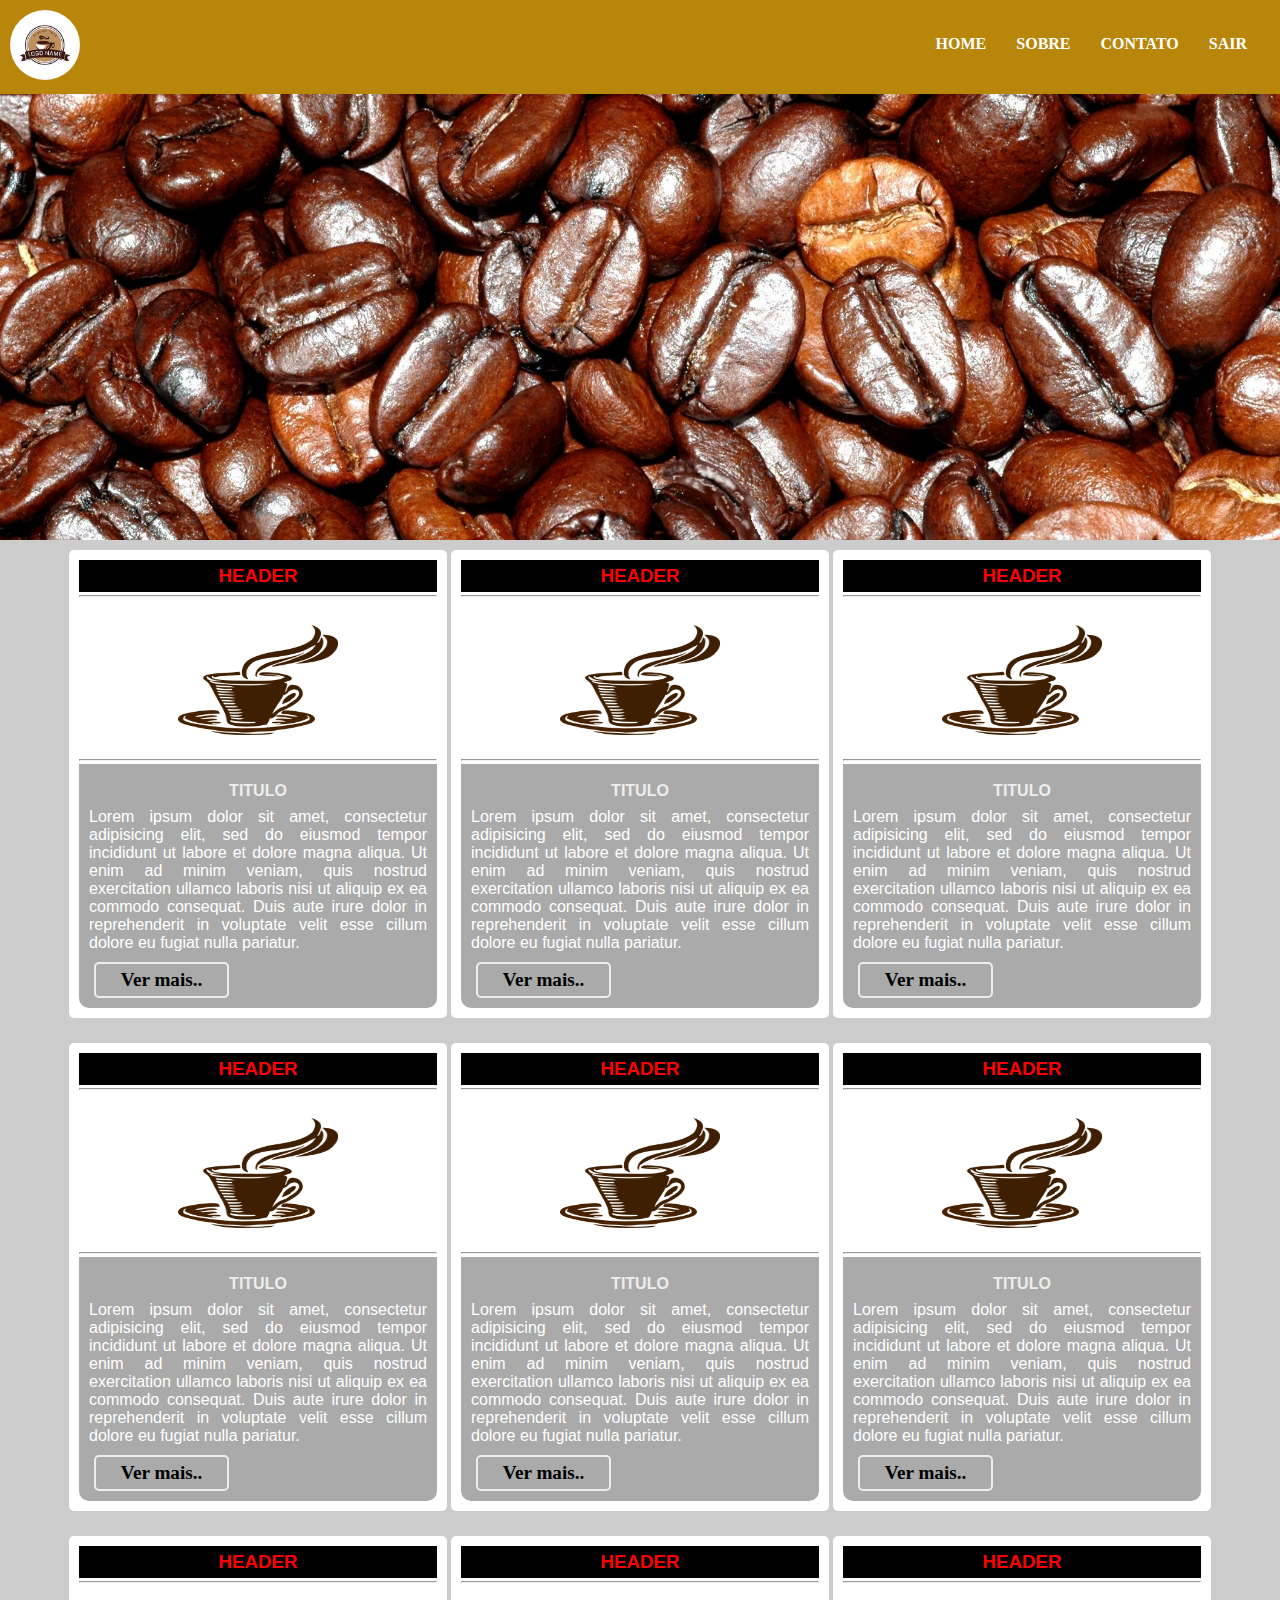
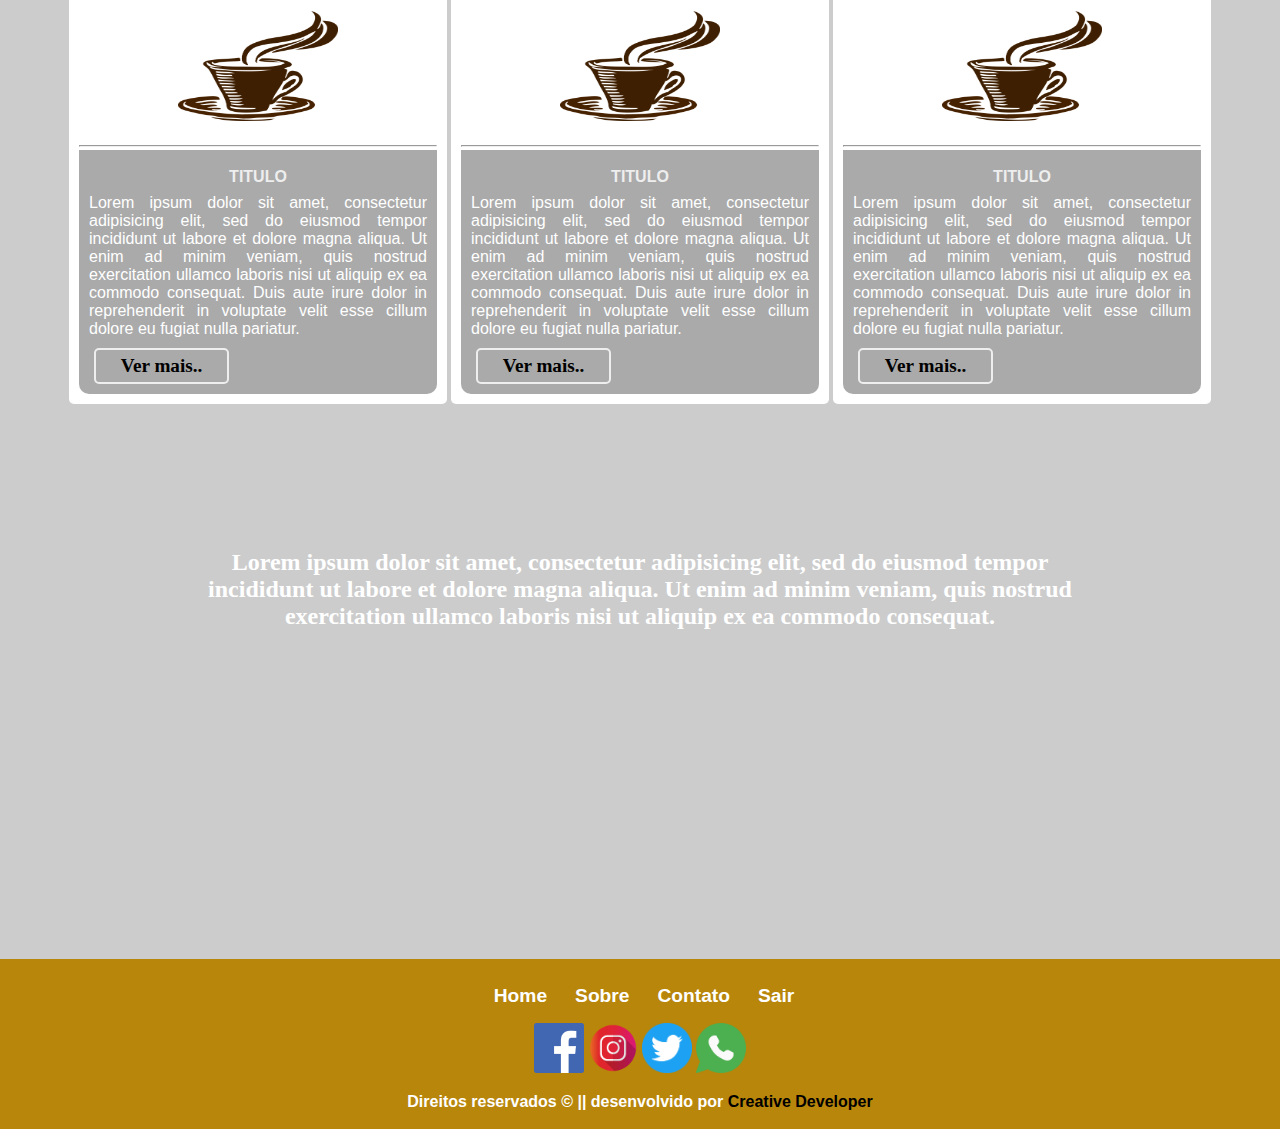
<file: Cafeteria/index.html>
<!DOCTYPE html>
<html>
    <head>
        <link rel="stylesheet" href="estilos.css">
        <meta name="viewport" content="width=device-width,initial-scale=1.0">
    </head>
    <body>
        <div>
        <nav id="menu">
            <img id="img-logo" src="download.jpg" alt="">
            <ul id="lista-menu">
                <li>HOME</li>
                <li>SOBRE</li>
                <li>CONTATO</li>
                <li>SAIR</li>
            </ul>
            <label id="label-menu" for="check">MENU</label>
            <input type="checkbox" id="check">
            <ul id="menu-mobile">
                <li>HOME</li>
                <li>SOBRE</li>
                <li>CONTATO</li>
                <li>SAIR</li>
            </ul>
        </nav>
        <section id="img-section" class="conteudo">  

        </section>
        <section class="conteudo">
            <article class="container-card">
               <h3 class="titulo-card">HEADER</h3>
               <hr>
               <img class="img-card" src="cafe.png" alt="Imagem do card">
               <hr>
               <div class="conteudo-card">
                <h4 class="titulo-secund-card">TITULO</h4>
                   <p class="text-card">Lorem ipsum dolor sit amet, consectetur adipisicing elit, sed do eiusmod
                   tempor incididunt ut labore et dolore magna aliqua. Ut enim ad minim veniam,
                   quis nostrud exercitation ullamco laboris nisi ut aliquip ex ea commodo
                   consequat. Duis aute irure dolor in reprehenderit in voluptate velit esse
                   cillum dolore eu fugiat nulla pariatur.</p>
                   <a class="link-card" href="">Ver mais..</a>
               </div>
            </article>

             <article class="container-card">
               <h3 class="titulo-card">HEADER</h3>
               <hr>
               <img class="img-card" src="cafe.png" alt="Imagem do card">
               <hr>
               <div class="conteudo-card">
                <h4 class="titulo-secund-card">TITULO</h4>
                   <p class="text-card">Lorem ipsum dolor sit amet, consectetur adipisicing elit, sed do eiusmod
                   tempor incididunt ut labore et dolore magna aliqua. Ut enim ad minim veniam,
                   quis nostrud exercitation ullamco laboris nisi ut aliquip ex ea commodo
                   consequat. Duis aute irure dolor in reprehenderit in voluptate velit esse
                   cillum dolore eu fugiat nulla pariatur.</p>
                    <a class="link-card" href="">Ver mais..</a>
               </div>
            </article>

             <article class="container-card">
               <h3 class="titulo-card">HEADER</h3>
               <hr>
               <img class="img-card" src="cafe.png" alt="Imagem do card">
               <hr>
               <div class="conteudo-card">
                <h4 class="titulo-secund-card">TITULO</h4>
                   <p class="text-card">Lorem ipsum dolor sit amet, consectetur adipisicing elit, sed do eiusmod
                   tempor incididunt ut labore et dolore magna aliqua. Ut enim ad minim veniam,
                   quis nostrud exercitation ullamco laboris nisi ut aliquip ex ea commodo
                   consequat. Duis aute irure dolor in reprehenderit in voluptate velit esse
                   cillum dolore eu fugiat nulla pariatur.</p>
                    <a class="link-card" href="">Ver mais..</a>
               </div>
            </article>            
        </section>    
         <section class="conteudo">
            <article class="container-card">
               <h3 class="titulo-card">HEADER</h3>
               <hr>
               <img class="img-card" src="cafe.png" alt="Imagem do card">
               <hr>
               <div class="conteudo-card">
                <h4 class="titulo-secund-card">TITULO</h4>
                   <p class="text-card">Lorem ipsum dolor sit amet, consectetur adipisicing elit, sed do eiusmod
                   tempor incididunt ut labore et dolore magna aliqua. Ut enim ad minim veniam,
                   quis nostrud exercitation ullamco laboris nisi ut aliquip ex ea commodo
                   consequat. Duis aute irure dolor in reprehenderit in voluptate velit esse
                   cillum dolore eu fugiat nulla pariatur.</p>
                    <a class="link-card" href="">Ver mais..</a>
               </div>
            </article>

             <article class="container-card">
               <h3 class="titulo-card">HEADER</h3>
               <hr>
               <img class="img-card" src="cafe.png" alt="Imagem do card">
               <hr>
               <div class="conteudo-card">
                <h4 class="titulo-secund-card">TITULO</h4>
                   <p class="text-card">Lorem ipsum dolor sit amet, consectetur adipisicing elit, sed do eiusmod
                   tempor incididunt ut labore et dolore magna aliqua. Ut enim ad minim veniam,
                   quis nostrud exercitation ullamco laboris nisi ut aliquip ex ea commodo
                   consequat. Duis aute irure dolor in reprehenderit in voluptate velit esse
                   cillum dolore eu fugiat nulla pariatur.</p>
                    <a class="link-card" href="">Ver mais..</a>
               </div>
            </article>

             <article class="container-card">
               <h3 class="titulo-card">HEADER</h3>
               <hr>
               <img class="img-card" src="cafe.png" alt="Imagem do card">
               <hr>
               <div class="conteudo-card">
                <h4 class="titulo-secund-card">TITULO</h4>
                   <p class="text-card">Lorem ipsum dolor sit amet, consectetur adipisicing elit, sed do eiusmod
                   tempor incididunt ut labore et dolore magna aliqua. Ut enim ad minim veniam,
                   quis nostrud exercitation ullamco laboris nisi ut aliquip ex ea commodo
                   consequat. Duis aute irure dolor in reprehenderit in voluptate velit esse
                   cillum dolore eu fugiat nulla pariatur.</p>
                    <a class="link-card" href="">Ver mais..</a>
               </div>
            </article>            
        </section>    
         <section class="conteudo">
            <article class="container-card">
               <h3 class="titulo-card">HEADER</h3>
               <hr>
               <img class="img-card" src="cafe.png" alt="Imagem do card">
               <hr>
               <div class="conteudo-card">
                <h4 class="titulo-secund-card">TITULO</h4>
                   <p class="text-card">Lorem ipsum dolor sit amet, consectetur adipisicing elit, sed do eiusmod
                   tempor incididunt ut labore et dolore magna aliqua. Ut enim ad minim veniam,
                   quis nostrud exercitation ullamco laboris nisi ut aliquip ex ea commodo
                   consequat. Duis aute irure dolor in reprehenderit in voluptate velit esse
                   cillum dolore eu fugiat nulla pariatur.</p>
                    <a class="link-card" href="">Ver mais..</a>
               </div>
            </article>

             <article class="container-card">
               <h3 class="titulo-card">HEADER</h3>
               <hr>
               <img class="img-card" src="cafe.png" alt="Imagem do card">
               <hr>
               <div class="conteudo-card">
                <h4 class="titulo-secund-card">TITULO</h4>
                   <p class="text-card">Lorem ipsum dolor sit amet, consectetur adipisicing elit, sed do eiusmod
                   tempor incididunt ut labore et dolore magna aliqua. Ut enim ad minim veniam,
                   quis nostrud exercitation ullamco laboris nisi ut aliquip ex ea commodo
                   consequat. Duis aute irure dolor in reprehenderit in voluptate velit esse
                   cillum dolore eu fugiat nulla pariatur.</p>
                    <a class="link-card" href="">Ver mais..</a>
               </div>
            </article>

             <article class="container-card">
               <h3 class="titulo-card">HEADER</h3>
               <hr>
               <img class="img-card" src="cafe.png" alt="Imagem do card">
               <hr>
               <div class="conteudo-card">
                <h4 class="titulo-secund-card">TITULO</h4>
                   <p class="text-card">Lorem ipsum dolor sit amet, consectetur adipisicing elit, sed do eiusmod
                   tempor incididunt ut labore et dolore magna aliqua. Ut enim ad minim veniam,
                   quis nostrud exercitation ullamco laboris nisi ut aliquip ex ea commodo
                   consequat. Duis aute irure dolor in reprehenderit in voluptate velit esse
                   cillum dolore eu fugiat nulla pariatur.</p>
                    <a class="link-card" href="">Ver mais..</a>
               </div>
            </article>                      
        </section>
        <section id="img-section" class="conteudo">  
           <p class="text">Lorem ipsum dolor sit amet, consectetur adipisicing elit, sed do eiusmod
           tempor incididunt ut labore et dolore magna aliqua. Ut enim ad minim veniam,
           quis nostrud exercitation ullamco laboris nisi ut aliquip ex ea commodo
           consequat.</p>
        </section>
        <footer class="footer">
            <ul class="list-footer">
                <li class="link-footer">Home</li>
                <li class="link-footer">Sobre</li>
                <li class="link-footer">Contato</li>
                <li class="link-footer">Sair</li>
            </ul>
        <ul class="list-footer">
            <li class="link-footer-img"><img class="img-footer" src="icone_fecebook.png"></li>
            <li class="link-footer-img"><img class="img-footer" src="icone_instagra.png"></li>
            <li class="link-footer-img"><img class="img-footer" src="icone_twitter.png"></li>
            <li class="link-footer-img"><img class="img-footer" src="icone_whastsapp.png"></li>
        </ul>
            <p class="text-footer">Direitos reservados &copy || desenvolvido por <span class="link-author">Creative Developer</span></p>
        </footer>    
    </body>
</html>
</file>
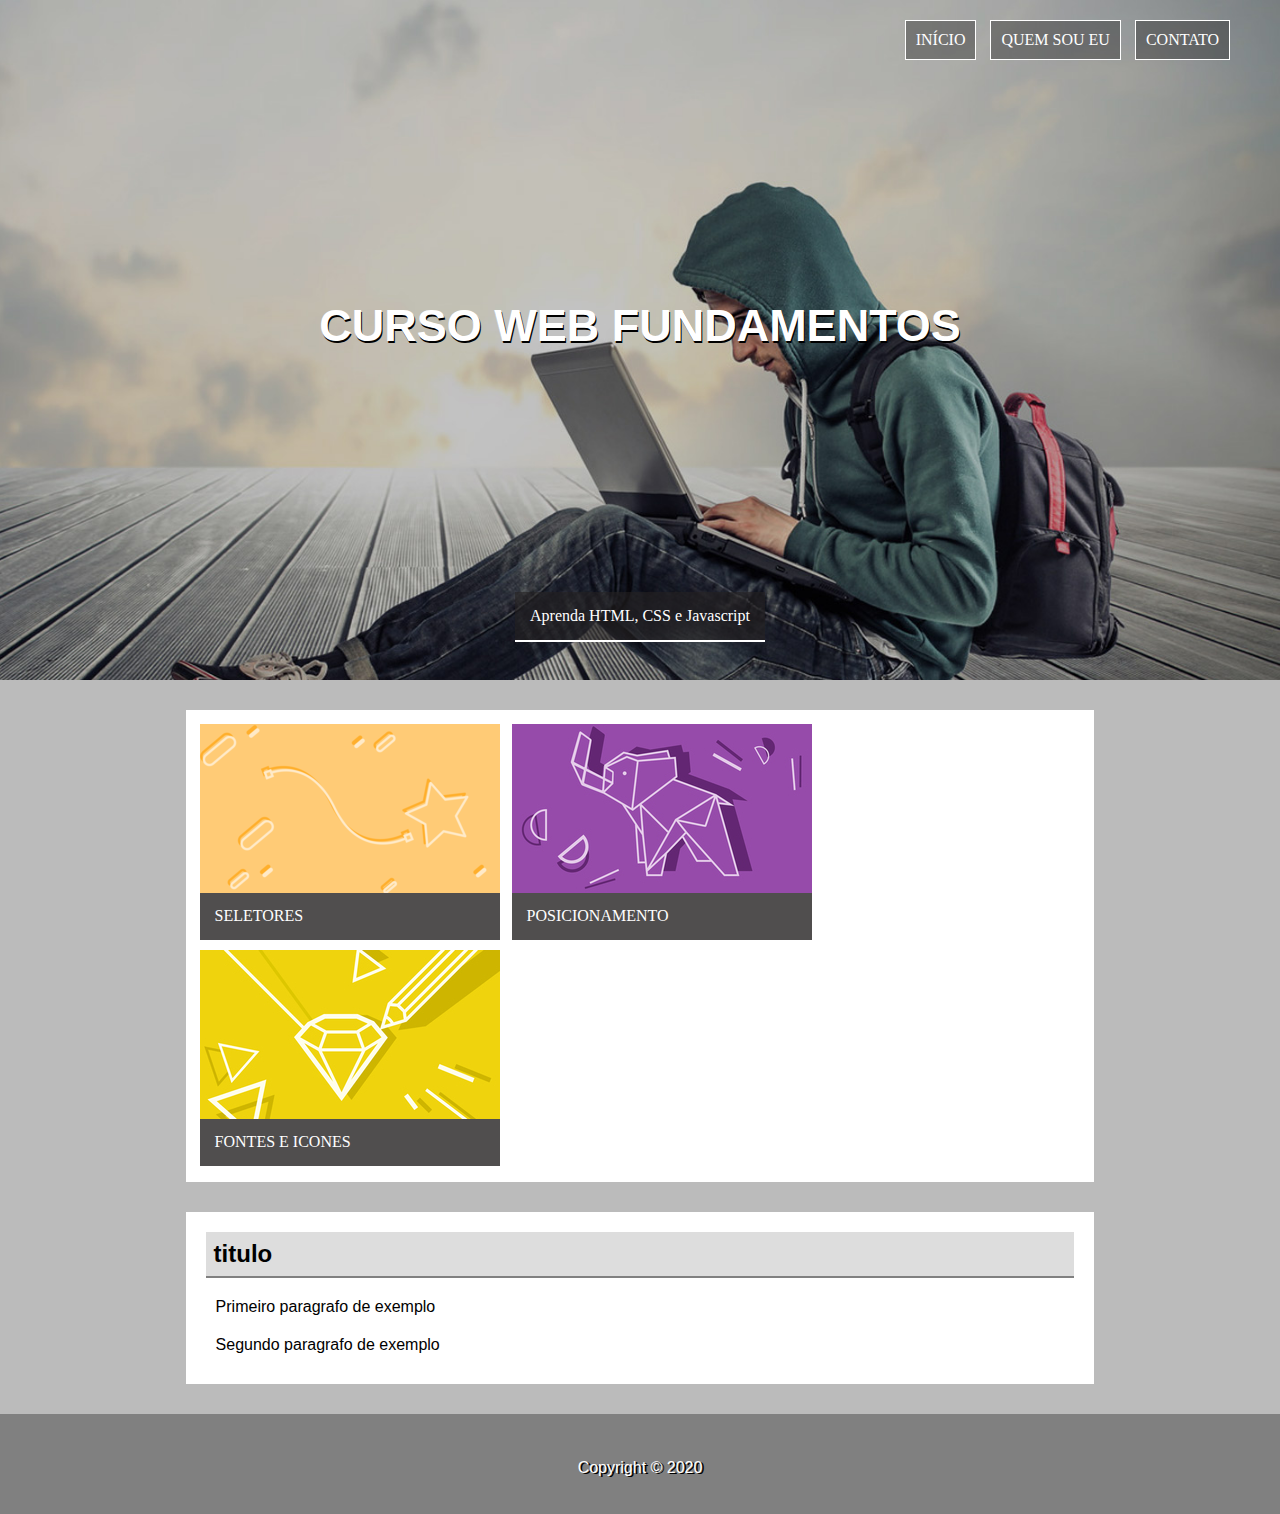
<file: exercicio-01/index.html>
<!DOCTYPE html>
<html lang="pt-br">
    <head>
           <meta charset="utf-8">
           <meta name="viewport" content="width=device-width, initial-scale=1.0">
           <title>exercicio</title>
           <link rel="stylesheet" href="estilo.css">
    </head>
    <body>
        <header>
            <nav>
                <ul>
                    <li>INÍCIO</li>
                    <li>QUEM SOU EU</li>
                    <li>CONTATO</li>
                </ul>
            </nav>

            <h1>CURSO WEB FUNDAMENTOS</h1>

            <a href="https://google.com.br">Aprenda HTML, CSS e Javascript</a>
        </header>
        <section>
               <article>
                    <img src="imagens/card_01.png">
                    <label>SELETORES</label>
               </article>
               <article>
                    <img src="imagens/card_02.jpg">
                    <label>POSICIONAMENTO</label>
               </article>
               <article>
                    <img src="imagens/card_03.jpg">
                    <label>FONTES E ICONES</label>
               </article>
        </section>
        <section>
            <h2>titulo</h2>
            <p>Primeiro paragrafo de exemplo</p>
            <p>Segundo paragrafo de exemplo</p>
        </section>
        <footer>
              <p>Copyright &copy 2020</p>
        </footer>
    </body>
</html>
</file>
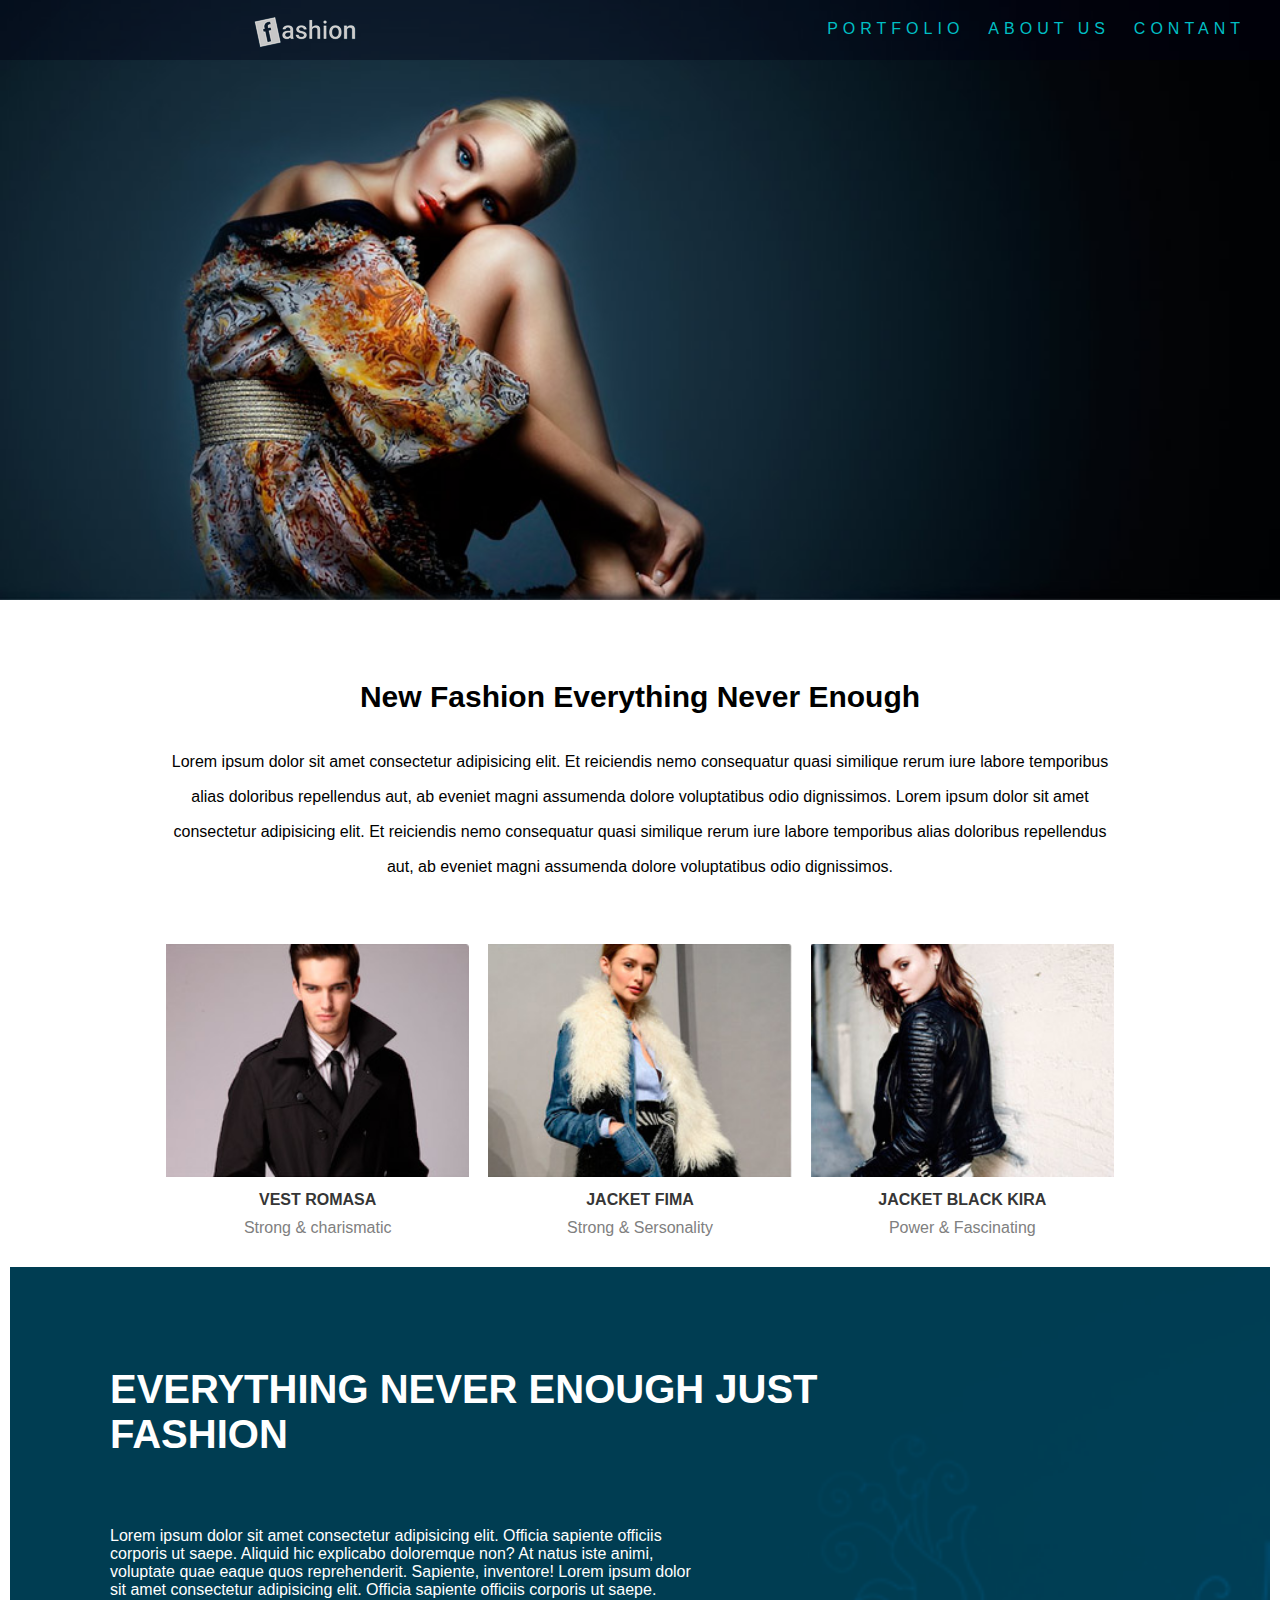
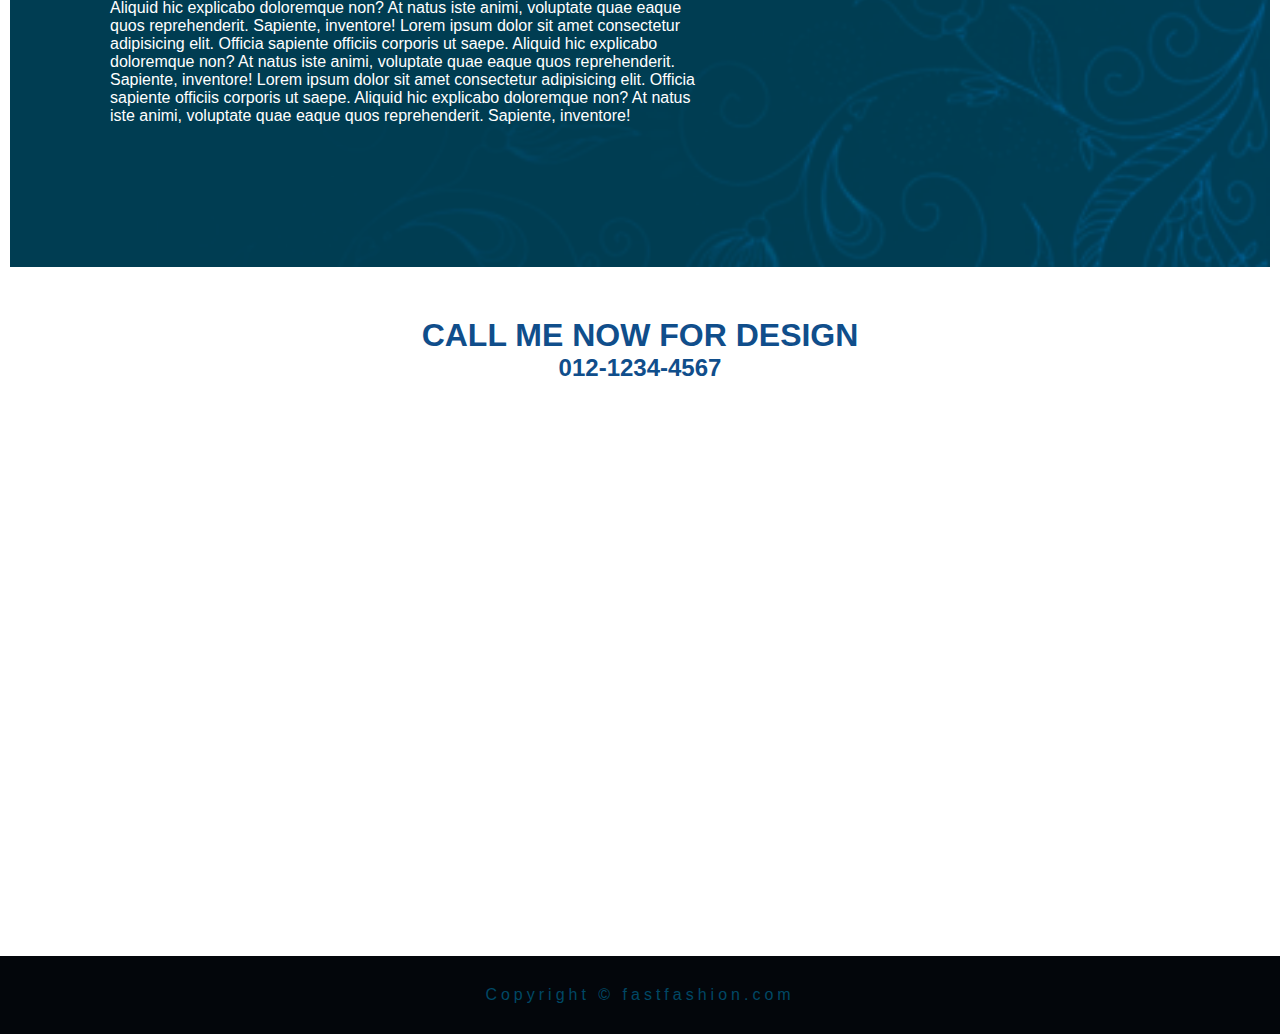
<file: Projeto-fashion-exercicio-02/index.html>
<!doctype html>
<!-- doctype informa ao agente de usuario a versão do html que deve ser renderizada-->
<html lang="pt-br">
    <head>
        <title> fashion </title>
        <meta charset="utf-8">
        <meta name="author" content="André">
        <meta name="description" content="descrição bacanuda">
        <meta name="keywords" content="html5, tecnologia">
        <link rel="stylesheet" href="css/estilo.css">
    </head>
    <body>
      <header class="hero">
          <nav class="menu">
            <img src="imagens/logo.png" alt="Icone Fashion">
              <ul>
                  <li>portfolio</li>
                  <li>about us</li>
                  <li>contant</li>
              </ul>
          </nav>
      </header>

      <main>

        <section class="content-1">

            <h1>New Fashion Everything Never Enough</h1>

            <p>
                Lorem ipsum dolor sit amet consectetur adipisicing elit. Et reiciendis nemo consequatur 
                quasi similique rerum iure labore temporibus alias doloribus repellendus aut, ab eveniet 
                magni assumenda dolore voluptatibus odio dignissimos.
                Lorem ipsum dolor sit amet consectetur adipisicing elit. Et reiciendis nemo consequatur 
                quasi similique rerum iure labore temporibus alias doloribus repellendus aut, ab eveniet 
                magni assumenda dolore voluptatibus odio dignissimos.
            </p>

        </section>

        <section class="content-2">

                <article class="card card-margin">
                    <img src="imagens/modelo1.jpg" alt="">
                        <header class="header-card">
                            vest romasa
                        </header>
                        <p>Strong & charismatic</p>
                </article>
                <article class="card card-margin">
                    <img src="imagens/modelo2.jpg" alt="">
                        <header class="header-card">
                            jacket fima
                        </header>
                        <p>Strong & Sersonality</p>
                </article>
                <article class="card">
                    <img src="imagens/modelo3.jpg" alt="">
                        <header class="header-card">
                            jacket black kira
                        </header>
                        <p>Power & Fascinating</p>
                </article>

        </section>

        <section class="content-3"> 
                <h1>Everything Never Enough Just Fashion</h1>
                <p>
                    Lorem ipsum dolor sit amet consectetur adipisicing elit. Officia sapiente officiis corporis ut saepe.
                    Aliquid hic explicabo doloremque non? At natus iste animi, voluptate quae eaque quos reprehenderit.
                    Sapiente, inventore!
                    Lorem ipsum dolor sit amet consectetur adipisicing elit. Officia sapiente officiis corporis ut saepe.
                    Aliquid hic explicabo doloremque non? At natus iste animi, voluptate quae eaque quos reprehenderit.
                    Sapiente, inventore!
                    Lorem ipsum dolor sit amet consectetur adipisicing elit. Officia sapiente officiis corporis ut saepe.
                    Aliquid hic explicabo doloremque non? At natus iste animi, voluptate quae eaque quos reprehenderit.
                    Sapiente, inventore!
                    Lorem ipsum dolor sit amet consectetur adipisicing elit. Officia sapiente officiis corporis ut saepe.
                    Aliquid hic explicabo doloremque non? At natus iste animi, voluptate quae eaque quos reprehenderit.
                    Sapiente, inventore!
                </p>
        </section>
        <div class="informaçao">
               <h1>CALL ME NOW FOR DESIGN</h1>
               <h2>012-1234-4567</h2>
        </div>
        <div class="map">
            <iframe src="https://www.google.com/maps/embed?pb=!1m18!1m12!1m3!1d3660.4746125736783!2d-46.71160438595935!3d-23.44333878474155!2m3!1f0!2f0!3f0!3m2!1i1024!2i768!4f13.1!3m3!1m2!1s0x94cefa352a2bf965%3A0xb7b327c433b4e126!2sR.%20Monte%20Alegre%20do%20Sul%20-%20Jardim%20Brasilia%20(Zona%20Norte)%2C%20S%C3%A3o%20Paulo%20-%20SP%2C%2002859-080!5e0!3m2!1spt-BR!2sbr!4v1597954719430!5m2!1spt-BR!2sbr" width="100%" height="450" frameborder="0" style="border:0;" allowfullscreen="" aria-hidden="false" tabindex="0"></iframe>
        </div>
      </main>
      <footer>
            <p>Copyright &copy; fastfashion.com</p>
      </footer>
    </body>
</html>
</file>
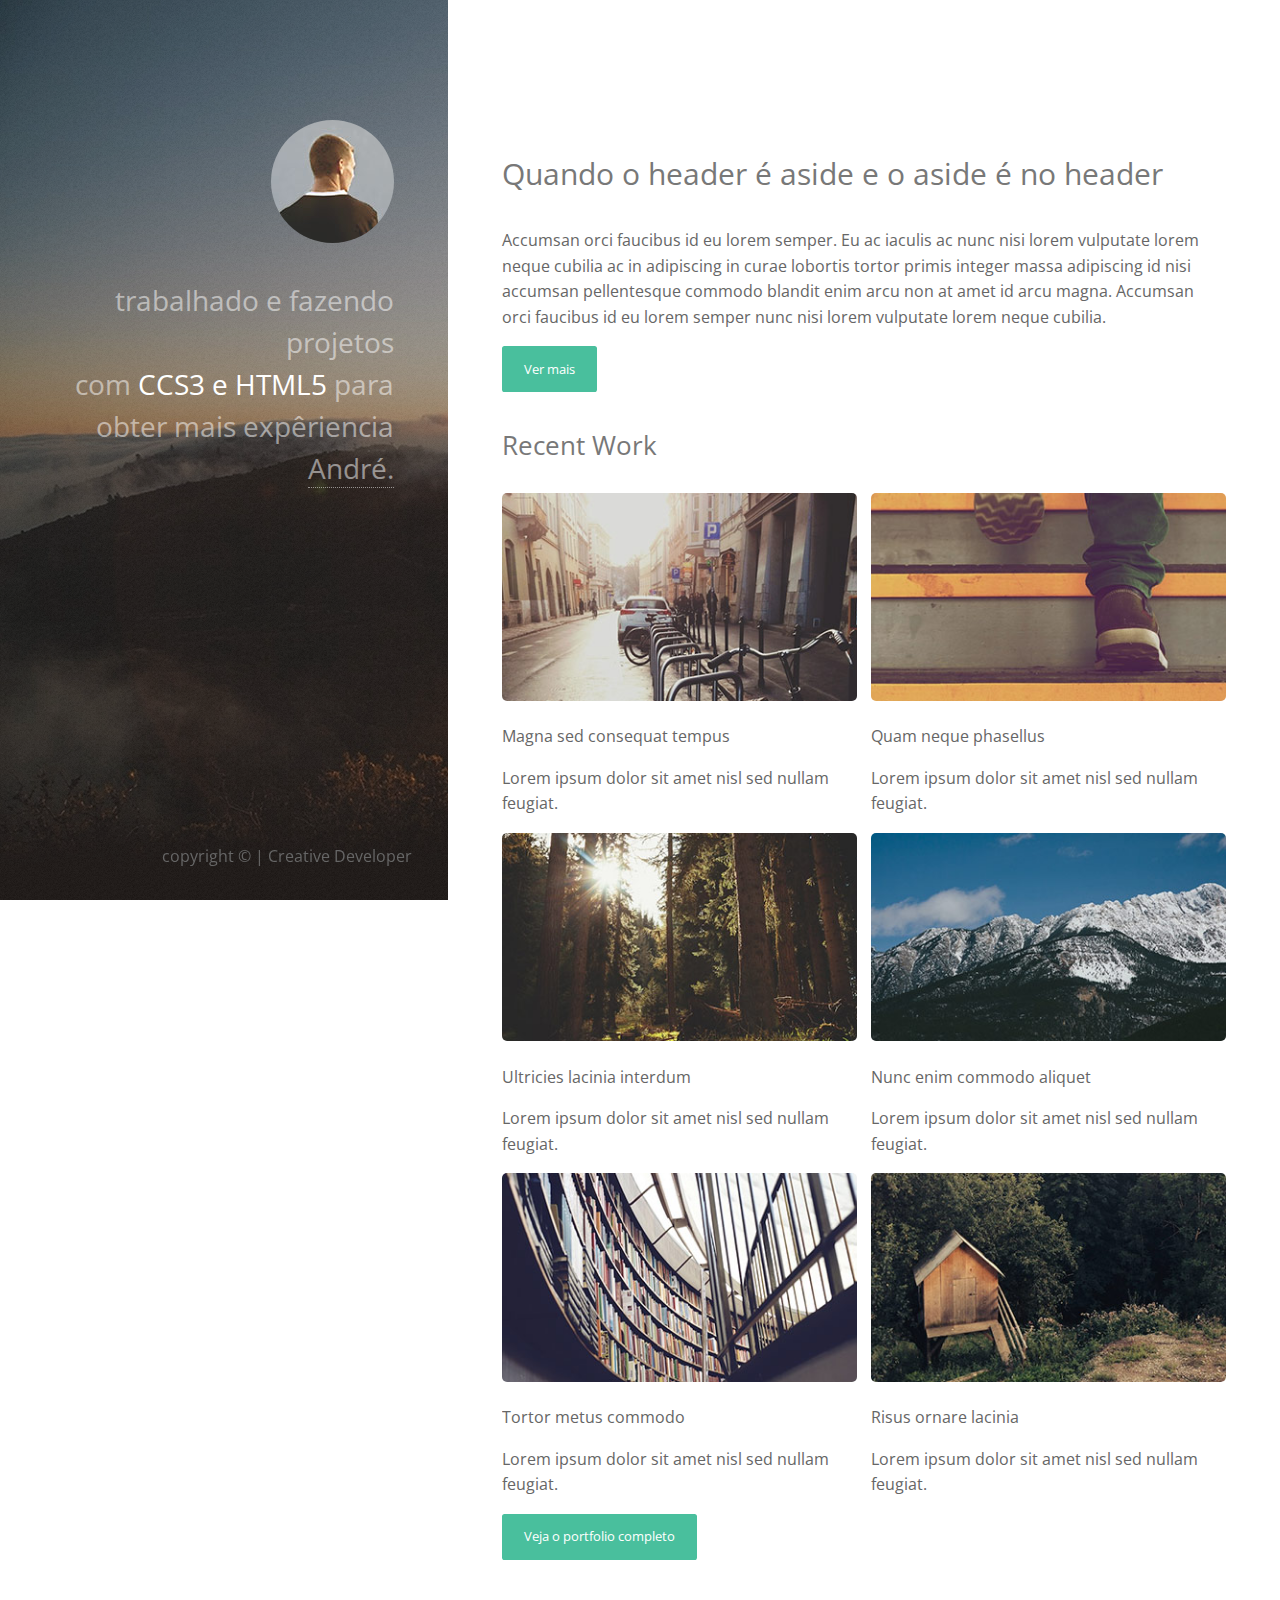
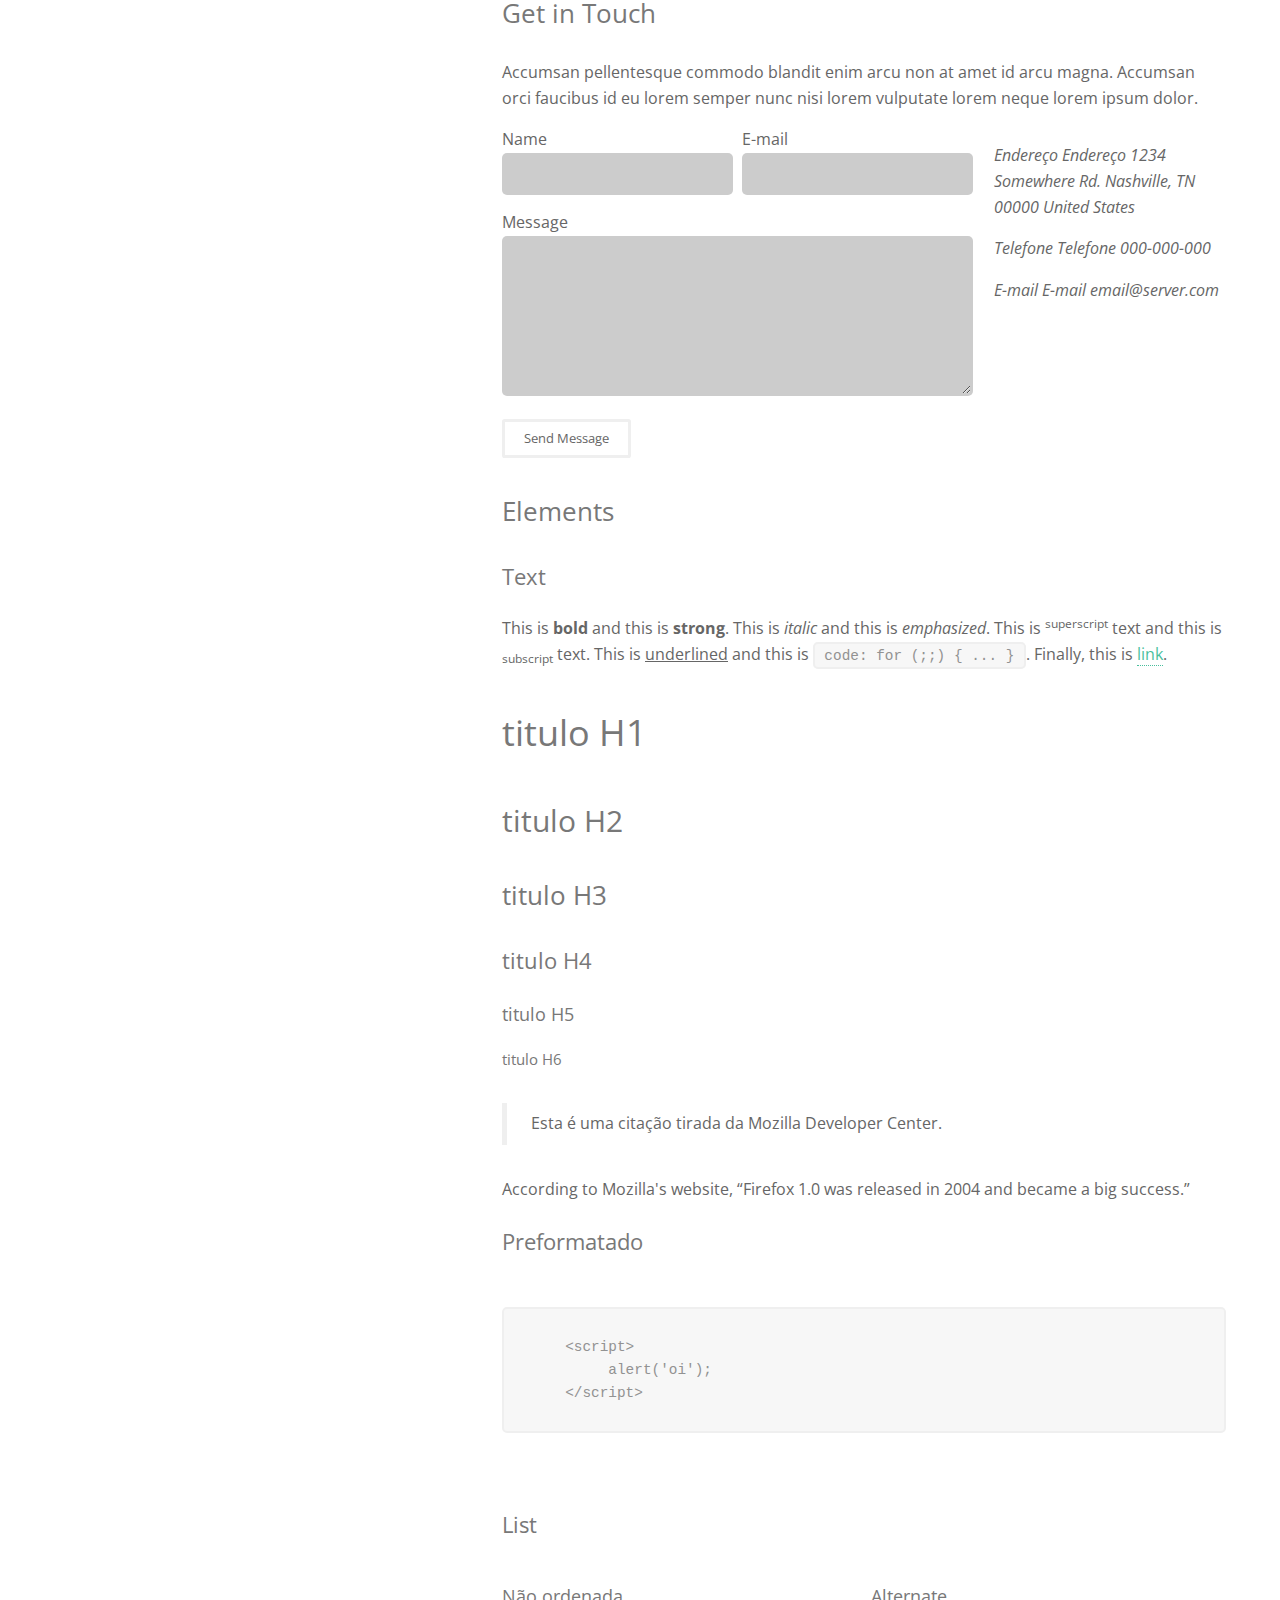
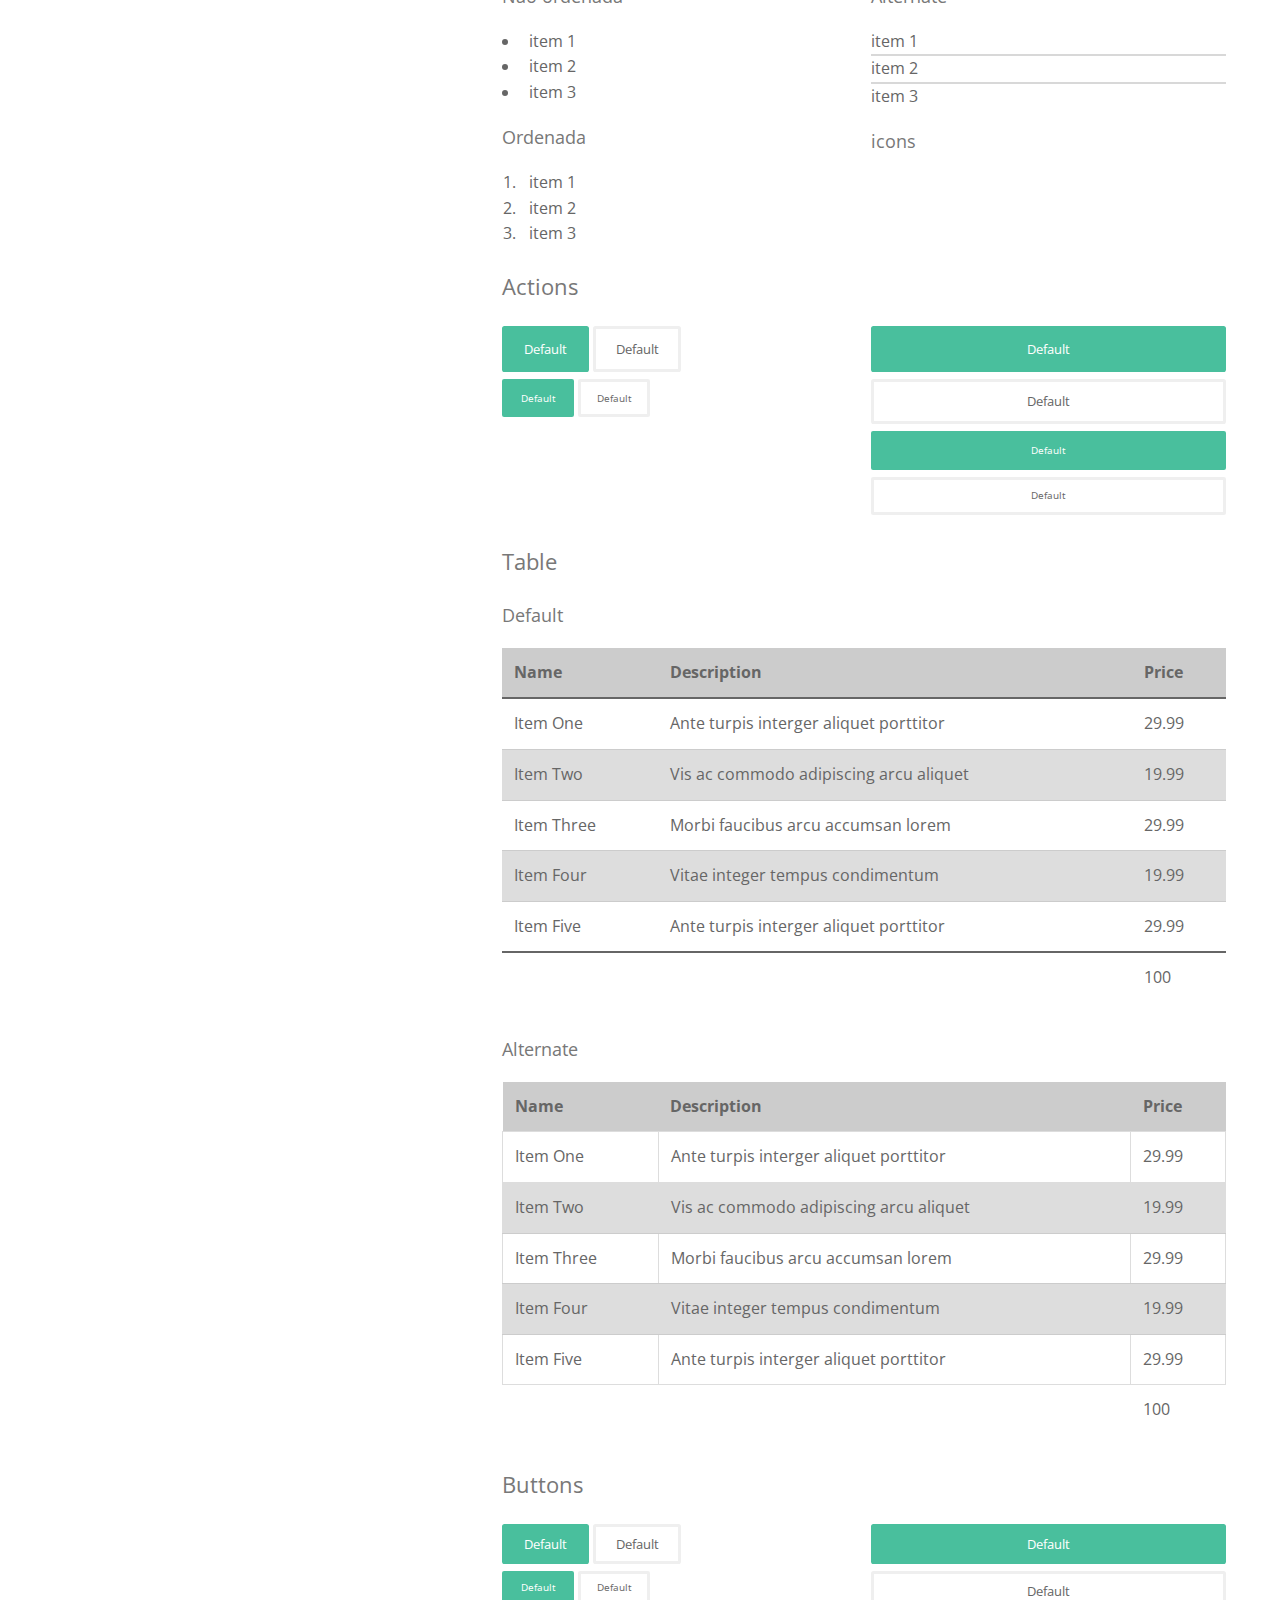
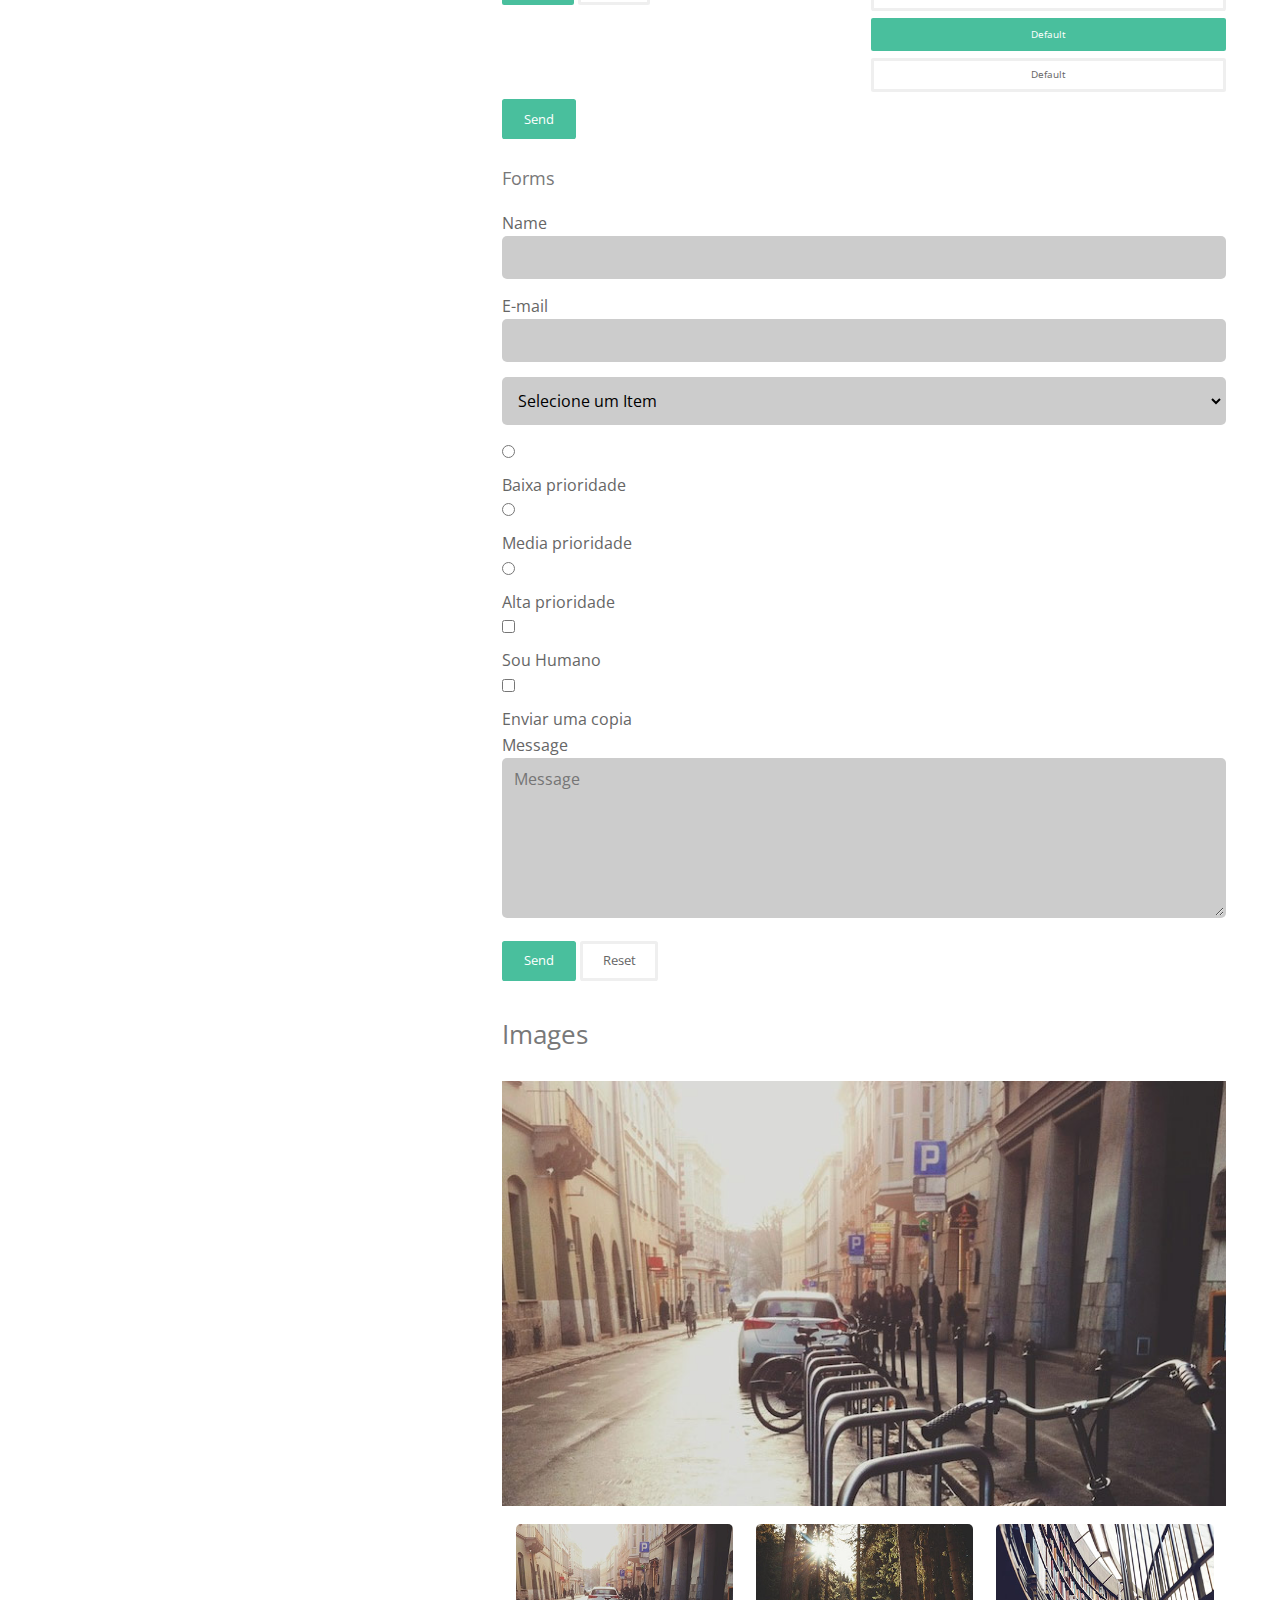
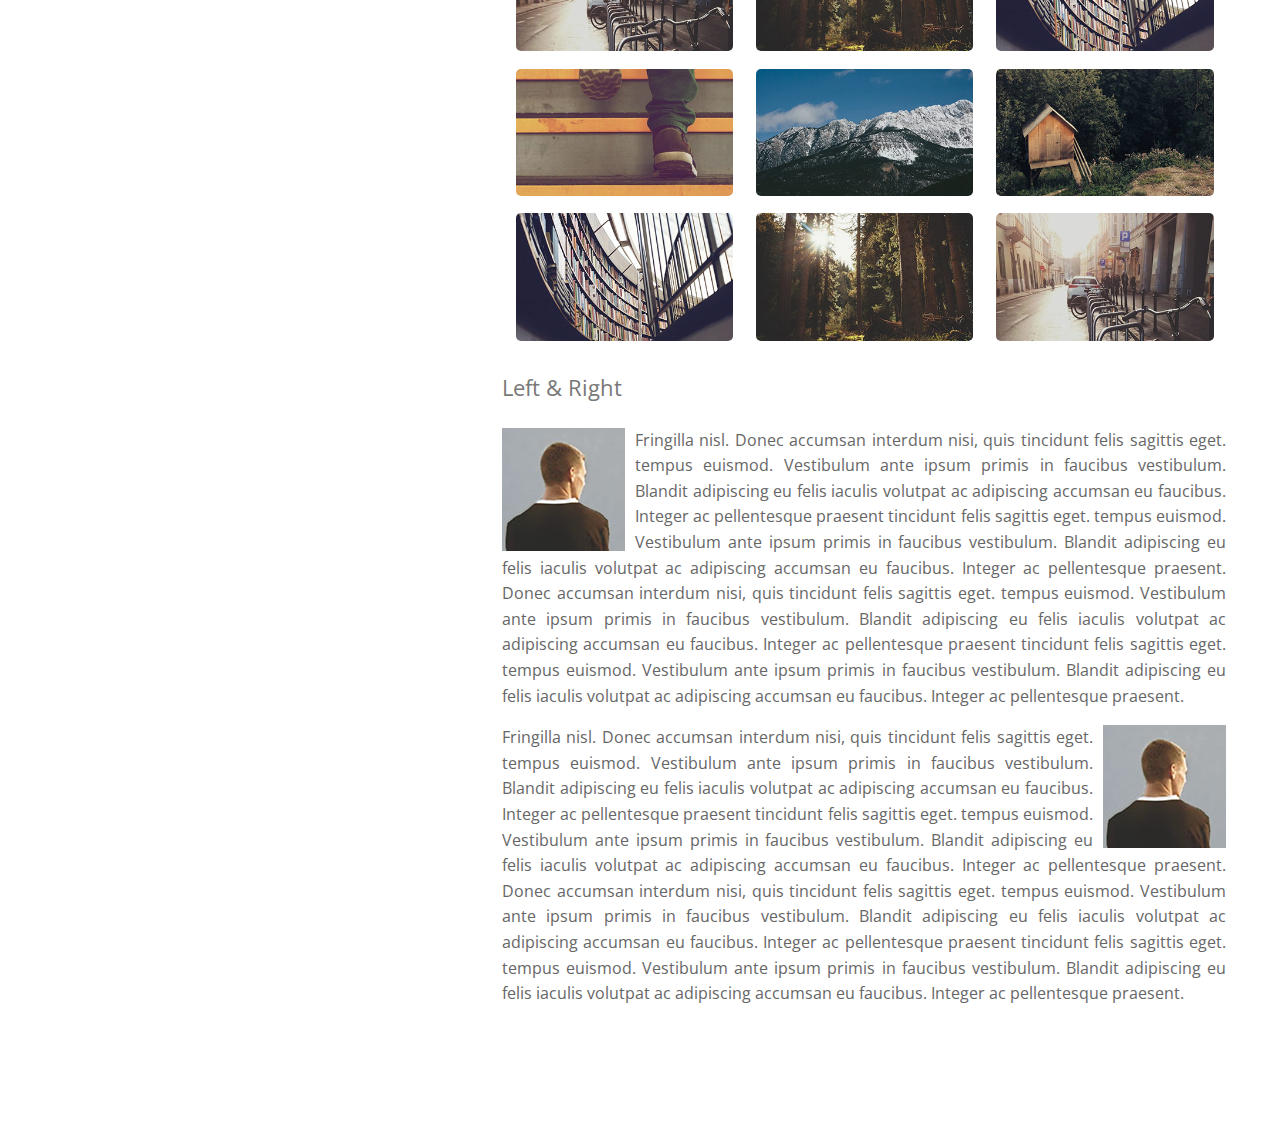
<file: Projeto-strata-03/index.html>
<!DOCTYPE html>
<html>
<head>
	<title>Projeto strata</title>
  <meta charset="utf-8"> 
  <link rel="stylesheet" href="normalize.css">
  <link href="https://fonts.googleapis.com/css?family=Open+Sans" rel="stylesheet">
  <link rel="stylesheet" type="text/css" href="estilo.css">
  <link rel="stylesheet" href="https://use.fontawesome.com/releases/v5.0.13/css/all.css" integrity="sha384-DNOHZ68U8hZfKXOrtjWvjxusGo9WQnrNx2sqG0tfsghAvtVlRW3tvkXWZh58N9jp" crossorigin="anonymous">
</head>
<body>

      <header class="main-header">
	      	<a href="index.html" class="main-header-link imagem-link">
	      		 <img src="images/avatar.jpg" class="imagem-header" alt="imagem de perfil">
	      	</a>
	      	<h1 class="main-header-title">trabalhado e fazendo projetos<br>com<strong> CCS3 e HTML5 </strong> para <br>
	      	    obter mais expêriencia <a href="https://github.com/andre20022" class="main-header-link">André.</a>
	        </h1>
      </header>

      <main class="main-content">

        <section class="main-content-section">
	      	<h2>Quando o header é aside e o aside é no header</h2> 
	   
	        <p>
            Accumsan orci faucibus id eu lorem semper.
            Eu ac iaculis ac nunc nisi lorem vulputate lorem neque cubilia ac in adipiscing in curae lobortis tortor primis integer massa adipiscing id nisi accumsan pellentesque commodo blandit enim arcu non at amet id arcu magna. 
            Accumsan orci faucibus id eu lorem semper nunc nisi lorem vulputate lorem neque cubilia.
	        </p>

	        <a href="#" title="Ver mais" class="button-default">Ver mais</a>
        </section>

        <section class="main-content-section">
            
            <h3>Recent Work</h3>
          
            <div class="row">
                   <div class="col-2">
                        <article class="recent-works-card">
                  
                            <a href="images/fulls/01.jpg" class="imagem-link">
                                  <img alt="imagem da rua de Paris" src="images/thumbs/01.jpg">
                            </a>
              
                            <p class="recent-works-card-title">
                              Magna sed consequat tempus
                            </p>
                            <p> Lorem ipsum dolor sit amet nisl sed nullam feugiat.</p>
              
                        </article>
              
                        <article class="recent-works-card">
                          
                          <a href="images/fulls/02.jpg" class="imagem-link">
                                <img alt="imagem da rua de Paris" src="images/thumbs/02.jpg">
                          </a>
              
                          <p class="recent-works-card-title">
                            Ultricies lacinia interdum
                          </p>
                          <p> Lorem ipsum dolor sit amet nisl sed nullam feugiat.</p>
                          
                        </article>
              
                        <article class="recent-works-card">
                                  
                                <a href="images/fulls/03.jpg" class="imagem-link">
                                      <img alt="imagem da rua de Paris" src="images/thumbs/03.jpg">
                                </a>
              
                                <p class="recent-works-card-title">
                                  Tortor metus commodo
                                </p>
                                <p> Lorem ipsum dolor sit amet nisl sed nullam feugiat.</p>
                                
                        </article>
                   </div>
                   <div class="col-2">
                      <article class="recent-works-card">
                          
                            <a href="images/fulls/04.jpg" class="imagem-link">
                                  <img alt="imagem da rua de Paris" src="images/thumbs/04.jpg">
                            </a>
            
                            <p class="recent-works-card-title">
                              Quam neque phasellus
                            </p>
                            <p> Lorem ipsum dolor sit amet nisl sed nullam feugiat.</p>
                            
                      </article>
            
                      <article class="recent-works-card">
                                
                          <a href="images/fulls/05.jpg" class="imagem-link">
                                <img alt="imagem da rua de Paris" src="images/thumbs/05.jpg">
                          </a>
            
                          <p class="recent-works-card-title">
                            Nunc enim commodo aliquet
                          </p>
                          <p> Lorem ipsum dolor sit amet nisl sed nullam feugiat.</p>
                          
                      </article>
            
                      <article class="recent-works-card">
                                
                        <a href="images/fulls/06.jpg" class="imagem-link"> 
                              <img alt="imagem da rua de Paris" src="images/thumbs/06.jpg">
                        </a>
            
                        <p class="recent-works-card-title">
                          Risus ornare lacinia
                        </p>
                        <p> Lorem ipsum dolor sit amet nisl sed nullam feugiat.</p>
                        
                      </article>
                  </div>
            </div>
        
          <a href="#" title="Veja o portfolio completo" class="button-default">Veja o portfolio completo</a>

        </section>

        <section class="main-content-section">

           <h3>Get in Touch</h3>

           <p>
            Accumsan pellentesque commodo blandit enim arcu non at amet id arcu magna. Accumsan
             orci faucibus id eu lorem semper nunc nisi lorem vulputate lorem neque lorem ipsum dolor.
           </p>

           <div class="row">
              <div class="col-2-3">
                      <form action="#" method="POST" class="">                  
                        <div class="row">
                          <div class="col-2">
                              <label for="nome">Name</label>
                              <input type="text" id="nome" name="nome">
                          </div>
                          <div class="col-2">
                              <label for="email">E-mail</label>
                              <input type="email" id="email" name="email">
                          </div>
                        </div><!-- row -->
                                       
                        <label for="mensagem">Message</label>
                        <textarea name="mensagem" id="mensagem"></textarea>
        
                        <input type="submit" value="Send Message" class="button-default button-default-stroke">
                    </form>
              </div>
              <div class="col-1-3">
                    <address> <!-- tag para o contato do dono da pagina -->

                      <p>
                        <span>Endereço</span>
                        Endereço 1234 Somewhere Rd. Nashville, TN 00000 United States
                      </p>
          
                      <p>
                        <span>Telefone</span>
                        Telefone 000-000-000
                      </p>
          
                      <p>
                        <span>E-mail</span>
                        E-mail email@server.com
                      </p>
          
                    </address>
              </div>
           </div><!-- row -->
        </section>

        <section class="main-content-section">

           <h3>Elements</h3>

           <h4>Text</h4>

           <p>
            This is <b>bold</b> and this is <strong>strong</strong>. This is <i>italic</i> and this is <em>emphasized</em>. 
            This is <sup>superscript</sup> text and this is <sub>subscript</sub> text. This is <u>underlined</u> 
            and this is <code>code: for (;;) { ... }</code>. Finally, this is <a href="#">link</a>.
           </p>

            <h1>titulo H1</h1>
            <h2>titulo H2</h2>
            <h3>titulo H3</h3>
            <h4>titulo H4</h4>
            <h5>titulo H5</h5>
            <h6>titulo H6</h6>

           <blockquote cite="http://developer.mozilla.org"> <!-- citação grande-->
            Esta é uma citação tirada da
            Mozilla Developer Center.
          </blockquote>

          <p>According to Mozilla's website,
            <q
            cite="https://www.mozilla.org/en-US/about/history/details/">Firefox 1.0
            was released in 2004 and became a big success.</q><!-- citação pequena-->
          </p>

          <h4>Preformatado</h4>
           
             <pre>
                  <code>
      &lt;script&gt;
           alert('oi');
      &lt;/script&gt;
                  </code>
             </pre>
           

          <h4>List</h4>

          <div class="row">
              <div class="col-2">
                  <h5>Não ordenada</h5>

                  <ul>
                    <li>item 1</li>
                    <li>item 2</li>
                    <li>item 3</li>
                  </ul>
        
                  <h5>Ordenada</h5>
        
                  <ol>
                    <li>item 1</li>
                    <li>item 2</li>
                    <li>item 3</li>
                  </ol>
              </div>
              <div class="col-2">
                <h5>Alternate</h5>
          
                  <ul class="ul-alternate">
                    <li>item 1</li>
                    <li>item 2</li>
                    <li>item 3</li>
                  </ul>

                  <h5>icons</h5>
                  <ul class="ul-icons">
                      <li><i class="fab fa-twitter"></i></li>
                      <li><i class="fab fa-facebook-square"></i></li>
                  </ul>
              </div>
          </div>
          <h4>Actions</h4>
          <div class="row">        
              <div class="col-2">    
                 <div class="divisor-col">  
                    <a href="#" class="button-default">Default</a>
                    <a href="#" class="button-default button-default-stroke">Default</a>
                 </div>
                 <div class="divisor-col"> 
                    <a href="#" class="button-default button-default-small">Default</a>
                    <a href="#" class="button-default button-default-small button-default-stroke">Default</a>
                </div>
              </div>
              <div class="col-2">
                  <a href="#" class="button-default button-default-full">Default</a>
                  <a href="#" class="button-default button-default-full button-default-stroke">Default</a>
            
                  <a href="#" class="button-default button-default-full button-default-small">Default</a>
                  <a href="#" class="button-default button-default-full button-default-small button-default-stroke">Default</a>
              </div>
           </div>

          <h4>Table</h4>
          <h5>Default</h5>

          <table class="table">
                  
            <thead>
                <tr>
                  <th>Name</th>
                  <th>Description</th>
                  <th>Price</th>
                </tr>
            </thead>  
             <tfoot>
                 <tr>
                  <td colspan="2"></td>
                  <td>100</td>
                 </tr>
             </tfoot>
             <tbody>
                 <tr>
                     <td>Item One</td>
                     <td>Ante turpis interger aliquet porttitor</td>
                     <td>29.99</td>
                 </tr>
                 <tr>
                    <td>Item Two</td>
                    <td>Vis ac commodo adipiscing arcu aliquet</td>
                    <td>19.99</td>
                </tr>
                <tr>
                    <td>Item Three</td>
                    <td>Morbi faucibus arcu accumsan lorem</td>
                    <td>29.99</td>
                </tr>
                <tr>
                    <td>Item Four</td>
                    <td>Vitae integer tempus condimentum</td>
                    <td>19.99</td>
                </tr>
                <tr>
                    <td>Item Five</td>
                    <td>Ante turpis interger aliquet porttitor</td>
                    <td>29.99</td>
                </tr>
             </tbody>
          </table>

          <h5>Alternate</h5>

          <table class="table table-alternate">
                  
            <thead>
                <tr>
                  <th>Name</th>
                  <th>Description</th>
                  <th>Price</th>
                </tr>
            </thead>  
             <tfoot>
                 <tr>
                   <td colspan="2"></td>
                   <td>100</td>
                 </tr>
             </tfoot>
             <tbody>
                 <tr>
                     <td>Item One</td>
                     <td>Ante turpis interger aliquet porttitor</td>
                     <td>29.99</td>
                 </tr>
                 <tr>
                    <td>Item Two</td>
                    <td>Vis ac commodo adipiscing arcu aliquet</td>
                    <td>19.99</td>
                </tr>
                <tr>
                    <td>Item Three</td>
                    <td>Morbi faucibus arcu accumsan lorem</td>
                    <td>29.99</td>
                </tr>
                <tr>
                    <td>Item Four</td>
                    <td>Vitae integer tempus condimentum</td>
                    <td>19.99</td>
                </tr>
                <tr>
                    <td>Item Five</td>
                    <td>Ante turpis interger aliquet porttitor</td>
                    <td>29.99</td>
                </tr>
             </tbody>
          </table>

          <h4>Buttons</h4>
          <div class="row">
              <div class="col-2">
                  <div class="divisor-col">  
                      <button class="button-default">Default</button>
                      <button class="button-default button-default-stroke">Default</button>
                  </div>
                  <div class="divisor-col">  
                      <button class="button-default button-default-small">Default</button>
                      <button class="button-default button-default-small button-default-stroke">Default</button>
                  </div>
              </div>
              <div class="col-2">
                  <div class="divisor-col">  
                      <button class="button-default button-default-full">Default</button>
                      <button class="button-default button-default-full button-default-stroke">Default</button>
                  </div>
                  <div class="divisor-col">  
                      <button class="button-default button-default-full button-default-small">Default</button>
                      <button class="button-default button-default-full button-default-small button-default-stroke">Default</button>
                </div> 
              </div>
            </div>
            <input type="button" value="Send" class="button-default">

          <h5>Forms</h5>

          <form action="">

              <label for="nome">Name</label>
              <input type="text" name="nome" id="nome">

              <label for="email">E-mail</label>
              <input type="email" name="email" id="email">

              <select>
                    <optgroup label="Valores">
                        <option value="0">Selecione um Item</option>
                        <option value="1">Item 1</option>
                        <option value="2">Item 2</option>
                        <option value="3">Item 3</option>
                        <option value="4">Item 4</option>                     
                    </optgroup>
              </select>

              <input type="radio" name="radio" id="radio-1" value="baixa">
              <label for="radio-1">Baixa prioridade</label>

              <input type="radio" name="radio" id="radio-2" value="media">
              <label for="radio-2">Media prioridade</label>        

              <input type="radio" name="radio" id="radio-3" value="alta">
              <label for="radio-3">Alta prioridade</label>

              <input type="checkbox" name="human" id="check-1" value="1">
              <label for="check-1">Sou Humano</label>

              <input type="checkbox" name="copy" id="check-2" value="2">
              <label for="check-2">Enviar uma copia</label>
             
              <label for="mensagem">Message</label>
              <textarea name="mensagem" id="mensagem" placeholder="Message"></textarea>

              <input class="button-default" type="submit" value="Send">
              <input class="button-default button-default-stroke" type="reset" value="Reset">
          </form>

        </section>
        
        <section class="main-content-section">

          <h3>Images</h3>

          <div class="gallery-img">
              <img src="images/fulls/01.jpg" alt="Imagem de inicio">
          </div>
          <div class="gallery-thumb row">
                <img src="images/thumbs/01.jpg" alt="Imagem de Paris">
                <img src="images/thumbs/02.jpg" alt="Imagem de floresta">
                <img src="images/thumbs/03.jpg" alt="Imagem de Biblioteca">
                <img src="images/thumbs/04.jpg" alt="Imagem de escadas">
                <img src="images/thumbs/05.jpg" alt="Imagem de Montanhas">
                <img src="images/thumbs/06.jpg" alt="Imagem de casa na arvore">
                <img src="images/thumbs/03.jpg" alt="Imagem de Paris">
                <img src="images/thumbs/02.jpg" alt="Imagem de floresta">
                <img src="images/thumbs/01.jpg" alt="Imagem de Biblioteca">
           </div>
         
          <h4>Left &amp; Right</h4>

           <img src="images/avatar.jpg" alt="Imagem do avatar" class="img-left">

          <p class="text-justify">
            Fringilla nisl. Donec accumsan interdum nisi, quis tincidunt felis sagittis eget. tempus euismod.
            Vestibulum ante ipsum primis in faucibus vestibulum.
            Blandit adipiscing eu felis iaculis volutpat ac adipiscing accumsan eu faucibus.
            Integer ac pellentesque praesent tincidunt felis sagittis eget. tempus euismod. 
            Vestibulum ante ipsum primis in faucibus vestibulum. 
            Blandit adipiscing eu felis iaculis volutpat ac adipiscing accumsan eu faucibus. Integer ac pellentesque praesent.
            Donec accumsan interdum nisi, quis tincidunt felis sagittis eget. tempus euismod. 
            Vestibulum ante ipsum primis in faucibus vestibulum. 
            Blandit adipiscing eu felis iaculis volutpat ac adipiscing accumsan eu faucibus. 
            Integer ac pellentesque praesent tincidunt felis sagittis eget. tempus euismod. 
            Vestibulum ante ipsum primis in faucibus vestibulum. 
            Blandit adipiscing eu felis iaculis volutpat ac adipiscing accumsan eu faucibus. Integer ac pellentesque praesent.
          </p>

           <img src="images/avatar.jpg" alt="Imagem do avatar" class="img-right">

          <p class="text-justify">
            Fringilla nisl. Donec accumsan interdum nisi, quis tincidunt felis sagittis eget. tempus euismod.
            Vestibulum ante ipsum primis in faucibus vestibulum.
            Blandit adipiscing eu felis iaculis volutpat ac adipiscing accumsan eu faucibus.
            Integer ac pellentesque praesent tincidunt felis sagittis eget. tempus euismod. 
            Vestibulum ante ipsum primis in faucibus vestibulum. 
            Blandit adipiscing eu felis iaculis volutpat ac adipiscing accumsan eu faucibus. Integer ac pellentesque praesent.
            Donec accumsan interdum nisi, quis tincidunt felis sagittis eget. tempus euismod. 
            Vestibulum ante ipsum primis in faucibus vestibulum. 
            Blandit adipiscing eu felis iaculis volutpat ac adipiscing accumsan eu faucibus. 
            Integer ac pellentesque praesent tincidunt felis sagittis eget. tempus euismod. 
            Vestibulum ante ipsum primis in faucibus vestibulum. 
            Blandit adipiscing eu felis iaculis volutpat ac adipiscing accumsan eu faucibus. Integer ac pellentesque praesent.
          </p>

        </section>
             
      </main>
      <footer class="main-footer">
      	<ul class="ul-icons">
            <li><i class="fab fa-twitter"></i></li>
            <li><i class="fab fa-facebook-square"></i></li>
        </ul>
        <ul class="copyright">
            <li>copyright &copy; | Creative Developer</li>
        </ul>
      </footer>
</body>
</html>
</file>
<file: Cafeteria/estilos.css>
*{
    margin: 0;
    padding: 0;
    box-sizing: border-box;
}
/* MENU DESKTOP*/
#menu{
    width: 100%;
    padding: 5px;
    background-color: darkgoldenrod;
    position: fixed;
    z-index: 1;
}
#img-logo{
    width: 70px;
    margin: 5px;
    border-radius: 50px;
}
#lista-menu{
    float: right;
    list-style: none;
    margin-top: 30px;
    margin-right: 15px;
}
/* MENU MOBILE */
#menu-mobile{
    list-style: none;
    margin-top: 120px;
    text-align: center;
    display: none;
    transition: 10s all;
}
#menu-mobile > li{
    display: block;
    border-bottom: 1px solid black;
    padding: 10px;
    margin: 10px;
    transition: 1s ease-in;
    font-weight: bolder;
    color: white;
}
#menu-mobile > li:hover{
    background-color: dimgrey;
    transform: rotateZ(-2.4deg);
}
#lista-menu > li{
    display: inline;
    margin: 5px;
    font-weight: bold;
    padding: 8px;
    color: white;
}
#lista-menu > li:hover{

    background-color: red;
    border-radius: 8px 20px;
}
input[type = checkbox]{

    display: none;
}
/* LABEL DO MENU MOBILE*/
#label-menu{
    padding: 8px;
    border: 2px solid black;
    float: right;
    font-weight: bolder;
    color: white;
    margin-top: 30px;
    display: none;
    border-radius: 5px;
    margin-right: 8px;
}
#label-menu:hover{
    transform: scale(1.1);
    background-color: black;
    cursor: pointer;
    transition: 0.5s ease-in;
    border: 2px solid white;
}
/* SECTION QUE CONTEM TODOS OS CARDS*/
.conteudo{
    width: 100%;
    text-align: center;
    background-color: #ccc;
    position: relative;
    height: auto;
    padding: 10px;
}
.container-card{
    
    padding: 10px;
    border-radius: 5px;
    height: auto;
    background-color: #fff;
    display: inline-block;
    margin-bottom: 5px;
}
.titulo-card{
   font-weight: bold;
   color: red;
   font-family: sans-serif;
   margin-bottom: 3px;
   background-color: black;
   padding: 5px;
}
.img-card{
    width: 200px;
    height: 150px;
    margin-top: 8px;
    padding: 20px;

}
.conteudo-card{
    width: 100%;
    height: auto;
    padding: 10px;
    margin-top: 3px;
    background-color: #aaa;
    border-radius: 0 0 10px 10px;
}
.titulo-secund-card{
    font-weight: bold;
    color: #eee;
    font-family: sans-serif;
    padding: 8px;
}
.text-card{
    font-family: sans-serif;
    color: #fff;
    text-align: justify;
}
.link-card{
    width: 30%;
    text-decoration: none;
    color: #000;
    font-size: 1.2rem;
    border: 2px solid #eee;
    margin-top: 10px;
    font-weight: bold;
    padding: 5px;
    border-radius: 5px;
    margin-left: 5px;
    display: block;
    cursor: pointer;
}
.link-card:hover{
    transition: 1s all;
    background-color: black;
    border: 2px solid red;
    color: white;
}
#img-section{
    width: 100%;
    height: 60vh;
    position: relative;
    background-image: url('img-cafe.jpg');
    background-repeat: no-repeat;
    background-size: cover;
    background-position: center;
    background-attachment: fixed;
}
.text{

    margin: 120px auto;
    font-family: serif;
    font-weight: bold;
    width: 70%;
    font-size: 1.5rem;
    color: #fff;
}

/* REODA PÉ DO SITE */
.footer{
    width: 100%;
    background-color: darkgoldenrod;
    position: relative;
    padding: 10px;
    text-align: center;

}
.text-footer{
    font-weight: bold;
    padding: 8px;
    font-family: sans-serif;
    color: white;
}
.list-footer{
    list-style: none;
    margin: 8px;
}
.link-footer{
    font-weight: bold;
    color: white;
    padding: 8px;
    font-family: sans-serif;
    display: inline-block;
    margin-left: 8px;
    font-size: 1.2rem;
}
.link-footer-img{
 display: inline-block;
}
.img-footer{
    width: 50px;
    height: 50px;
}
.link-footer:hover{
    background-color: red;
    border-radius: 8px 20px;
}
.link-author{
    color: black;
    cursor: pointer;

}
@media screen and (max-width: 600px) {

    #label-menu{

        display: block;
    }
    input[type = checkbox]:checked  ~ #menu-mobile{

        display: block;
        transition: 2s all;

    }
      #lista-menu{
        display: none;
    }
    .container-card{
        width: 80%;
    }
    .link-card{
        width: 40%;
    }
    .text{
        
        margin-top: 50px;
        font-size: 1.5rem;
    }


}
@media screen and (min-width: 700px) {

    .container-card{
        width: 50%;
    }
    .link-card{
        width: 40%;
    }

}
@media screen and (min-width: 600px) {

    .container-card{
        width: 60%;
    }
    .link-card{
        width: 40%;
    }

}
@media screen and (min-width: 900px) {

    .container-card{
        width: 30%;
    }

}
</file>
<file: exercicio-01/estilo.css>
*{
    padding: 0;
    margin: 0;
    box-sizing: border-box;
}

header{

    width: 100%;
    padding: 20px 50px;
    height: 680px;
    background-image: url(imagens/bg-3.jpg);
    background-repeat: no-repeat;
    background-attachment: fixed;
    background-size: cover;
    background-position: right bottom;
    margin-bottom: 30px;
    
}
header h1{

    text-align: center;
    margin-top: 280px;

}
nav{

   width: 100%;

}
ul{
    list-style: none;
    float: right;
}
ul li{

    color: #fff;
    display: inline-block;
    margin-left: 10px;
    padding: 10px;
    border: solid 1px #fff;
    background-color: rgba(36, 34, 34, 0.4);
}
h1{

    font-family: Arial;
    font-size: 45px;
    color: #fff;
    text-shadow: 1px 2px #000;
}
header a{

    text-decoration: none;
    color: #fff;
    padding: 15px;
    display: block;
    width: 250px;
    text-align: center;
    margin: 240px auto;
    background-color: rgba(36, 34, 34, 0.6);
    border-bottom: solid 2px #fff;
    
}
body{

    background-color: #bbb;

}
section{

    width: 71%;
    margin: 20px auto;
    padding: 10px;
    margin-bottom: 30px;
    background-color: #fff;

}
section h2{

    background-color: #ddd;
    font-family: Arial;
    padding: 8px;  
    margin: 10px 10px; 
    border-bottom: solid 2px gray;

}
section p{

    font-family: Arial;
    margin: 20px;

}
article{

    margin: 4px;
    display: inline-block;

}
article label{

    display: block;
    margin-top: -5px;
    width: 300px;
    background-color: rgba(36, 34, 34, 0.8);
    border-bottom: solid 2px #fff;
    padding: 15px;
    color: #fff;

}
footer{

    width: 100%;
    height: 100px;
    background-color: gray;

}
footer p {

    color: #fff;
    font-family: Arial;
    text-shadow: 2px 1px #000;
    text-align: center;
    padding-top: 45px;

}
@media screen and (max-width: 500px) {


    header a{

        margin: 190px auto;

    }
    section{

        width: 68%;

    }

}
</file>
<file: Projeto-fashion-exercicio-02/css/estilo.css>
*{
    margin: 0;
    padding: 0;
    box-sizing: border-box;
}
.hero{

    width: 100%;
    height: 600px;
    background-image: url(../imagens/topo.jpg);
    background-repeat: no-repeat;
    background-position: left bottom;
    background-size: cover;

}
.menu{

    width: 100%;
    background: rgba(0, 0, 20, 0.4);
    position: relative;
    height: 60px;

}
.menu img{

    padding: 15px 250px;

}
.menu ul{

    list-style: none;
    position: absolute;
    right: 25px;
    top: 10px;
 
}
.menu ul li{

    display: inline-block;
    text-align: center;
    padding: 10px;
    text-transform: uppercase;
    letter-spacing: 5px;
    font-family: Arial;
    color: rgb(0,191,196);

}
.menu ul li:hover{

    color: rgba(0,191,196,0.5); ;
}
main{

   padding: 10px;

}
.content-1{

    width: 80%;
    margin: auto;
    padding: 30px;
    text-align: center;
}
.content-1 h1{

    font-family: Arial;
    font-size: 30px;
    font-weight: bold;
    padding-top: 40px;
    padding-bottom: 30px;

}
.content-1 p{

    font-family: Arial;
    line-height: 35px;
}
.content-2{

    width: 80%;
    margin: auto;
    padding: 30px;
    text-align: center;
    overflow: auto;

}
.card{

    width: 32%;
    float: left;

}
.card-margin{

    margin-right: 2%;

}
.card img{

    width: 100%;
}
.header-card{

    font-family: Arial;
    padding: 10px;
    text-transform: uppercase;
    font-weight: bold;
    color: #363636;

}
.card p{

    font-family: Arial;
    color: gray;

}
.content-3{

    width: 100%;
    height: 600px;
    background-image: url(../imagens/bg_detalhe.png);
    background-repeat: no-repeat;
    background-position: right top;
    background-size: cover;

}
.content-3 h1{


    color: #fff;
    text-transform: uppercase;
    font-family: Arial;
    font-size: 40px;
    width: 65%;
    padding: 100px 0px 70px 100px;

}
.content-3 p{

    font-family: Arial;
    width: 55%;
    padding-left: 100px;
    color: #fff;

}
.informaçao{

   text-align: center;
   font-family: Arial;
   padding: 50px;
   width: 100%;
   font-weight: bold;
   color: rgb(16 78 139);

}
.map{

    width: 90%;
    margin: auto;
    margin-bottom: 50px;

}
footer{

  clear: both;
  padding: 30px;
  text-align: center;
  margin-top: 10px;
  background-color:rgb(3, 6, 11);

}
footer p {

    color: rgb(0, 72, 101);
    font-family: Arial;
    letter-spacing: 4px;
 
}
</file>
<file: Projeto-strata-03/estilo.css>
body{

	font-family: 'Open Sans',Arial, Helvetica, sans-serif;
	color: #666;
	line-height: 1.6;

}
a{

	transition: color .3s linear,border .3s linear;
	text-decoration: none;
	border-bottom: 1px dotted;
	color: #49bf9d;

}
a:hover{
	
	border-bottom-color: transparent;

}
img{
    max-width: 100%;
}
h1,h2,h3,h4,h5,h6{

	color: #787878;
	font-weight: normal;
	margin: 1em 0;

}
h1{
	font-size: 36px;
 }
 h2{
	font-size: 30px;	
 }
 h3{
	font-size: 26px;	
 }
 h4{
	font-size: 22px;
 }
 h5{
	 font-size: 18px;
 }
 h6{
	 font-size: 15px;
 }
 
sub,sup{
	font-size: 12px;
} 
blockquote{
    border-left: solid 5px #efefef;
	margin: 2em 0;
	padding: .5em 0 .5em 1.5em;
}
code{
	background: #f7f7f7;
	border-radius: .35em;
	border: solid 2px #efefef;
	font-size: .9em;
	padding: .25em .65em;
	font-family: "courier New",monospace;
	color: #929292;
}
pre code{

display: block;

}
ul,ol{
	margin: 0;
	padding: 0;
    padding-left: 1.1em;
}
li{
	padding-left: .6em;
}
.ul-alternate{
	list-style-type: none;
	padding-left: 0;
}
.ul-alternate li{
	border-bottom: solid 2px #d8d8d8;
	padding-left: 0;
}
.ul-alternate li:last-child{
	border: 0;
}
.ul-icons{
	list-style-type: none;
	padding-left: 0;
}
.ul-icons li{
	display: inline-block;
	font-size: 2em;
	color: #49bf9d;
}
input,label,textarea,select{
	display: inline-block;
	width: 100%;
	box-sizing: border-box;
}
input,textarea,select{
	background-color: #ccc;
	padding: 10px;
	border: solid 2px transparent;
	border-radius: 5px;
	margin-bottom: 15px;
}
input:focus,textarea:focus{
	outline: 0; /* propriedade depois da borda */
	border: solid 2px #49bf9d;
}
input[type="radio"],input[type="checkbox"]{
    width: auto;
}
textarea{
	height: 10em;
}
.button-default{
	background-color: #49bf9d;
	border: solid 3px #49bf9d;
	border-radius: .2em;
	color: white;
	padding: .75em 1.5em;
	cursor: pointer;
	font-size: .8em;
	width: auto;
	display: inline-block;
	margin-bottom: 7px;
	transition: all .5s;
}
.button-default:hover{
	background-color: #5ddeb9;
	border-color: transparent;
}
.button-default-stroke{
	background-color: white;
	border-color: #efefef;
	color: inherit;
}
.button-default-stroke:hover{
	color: #49bf9d;
	background-color: transparent;
	border-color: #49bf9d;
}
.button-default-small{
	font-size: .65em;
}
.button-default-full{
	width: 100%;
	text-align: center;
	box-sizing: border-box;
}
.imagem-link{
	border: none;
}
.table{
	width: 100%;
	margin: 0 0 2em 0;
	border-collapse: collapse;
}
.table th{
	background: #ccc;
	text-align: left;
	padding: .75em;
}
.table tbody tr td{
	border-bottom: solid 1px #ccc;
}
.table tbody tr:first-child td{
   border-top: solid 2px #666;
}
.table tbody tr:nth-child(even) td{
   background-color: #ddd;
 }
.table tbody tr:last-child td{
   border-bottom: solid 2px #666;
 }
.table td{
   padding: .75em;
}
.table-alternate tbody td,.table-alternate tbody tr:first-child td,.table-alternate tbody tr:last-child td{
   border: solid 1px #ddd;
}
.main-header{

	position: fixed;
	top: 0;
	left: 0;
	height: 100%;
	width: 35%;
	box-sizing: border-box;
	background-image: url(images/overlay.png),url(images/bg.jpg);
	background-position: left top;
	background-size: auto,cover;
	padding: 120px 54px;
	text-align: right;

}
.main-header-title{

	font-size: 28px;
	line-height: 1.5;
	font-weight: normal;
	color: rgba(255, 255,255,.5);

}
.imagem-header{
	border-radius: 100px;
}
.main-header-title strong{

	color: white;
	font-weight: normal;

}
.main-header-link{

	color: inherit;

}
.main-header-link:hover{

   color: #49bf9d;

}
.main-content{

	width: 65%;
	box-sizing: border-box;
	float: right;
	padding: 120px 54px;
}
.main-footer{
	position: fixed;
	bottom: 30px;
	left: 10.5%;
	text-align: right;
	box-sizing: border-box;
}
.main-footer .ul-icons li{
	color: rgba(255, 255,255,.5);
}
.main-footer .copyright{
	list-style-type: none;
}

/* grid */
.row{
	width: 100%;
	overflow: auto;
	
}
.col-2{
	width: 49%;
	float: left;
}
.col-2:first-child{
	margin-right: 1%;
}
.col-2:last-child{
	margin-left: 1%;
}
.col-2-3{
	width: 65%;
	float: left;
}
.col-1-3{
	width: 32%;
	float: left;
	margin: 0px 0px 0px 3%;
}
.gallery-img img{
	width: 100%;
}
.gallery-thumb img{
	border-radius: 5px;
	margin: 10px 5px 0px 14px;
	width: 30%;
}
.recent-works-card img{
	border-radius: 5px;
}
.img-left{
	float: left;
	margin: 0 10px 2px 0;
}
.img-right{
	float: right;
	margin: 0 0 2px 10px;
}
.text-justify{
	text-align: justify;
}
</file>
